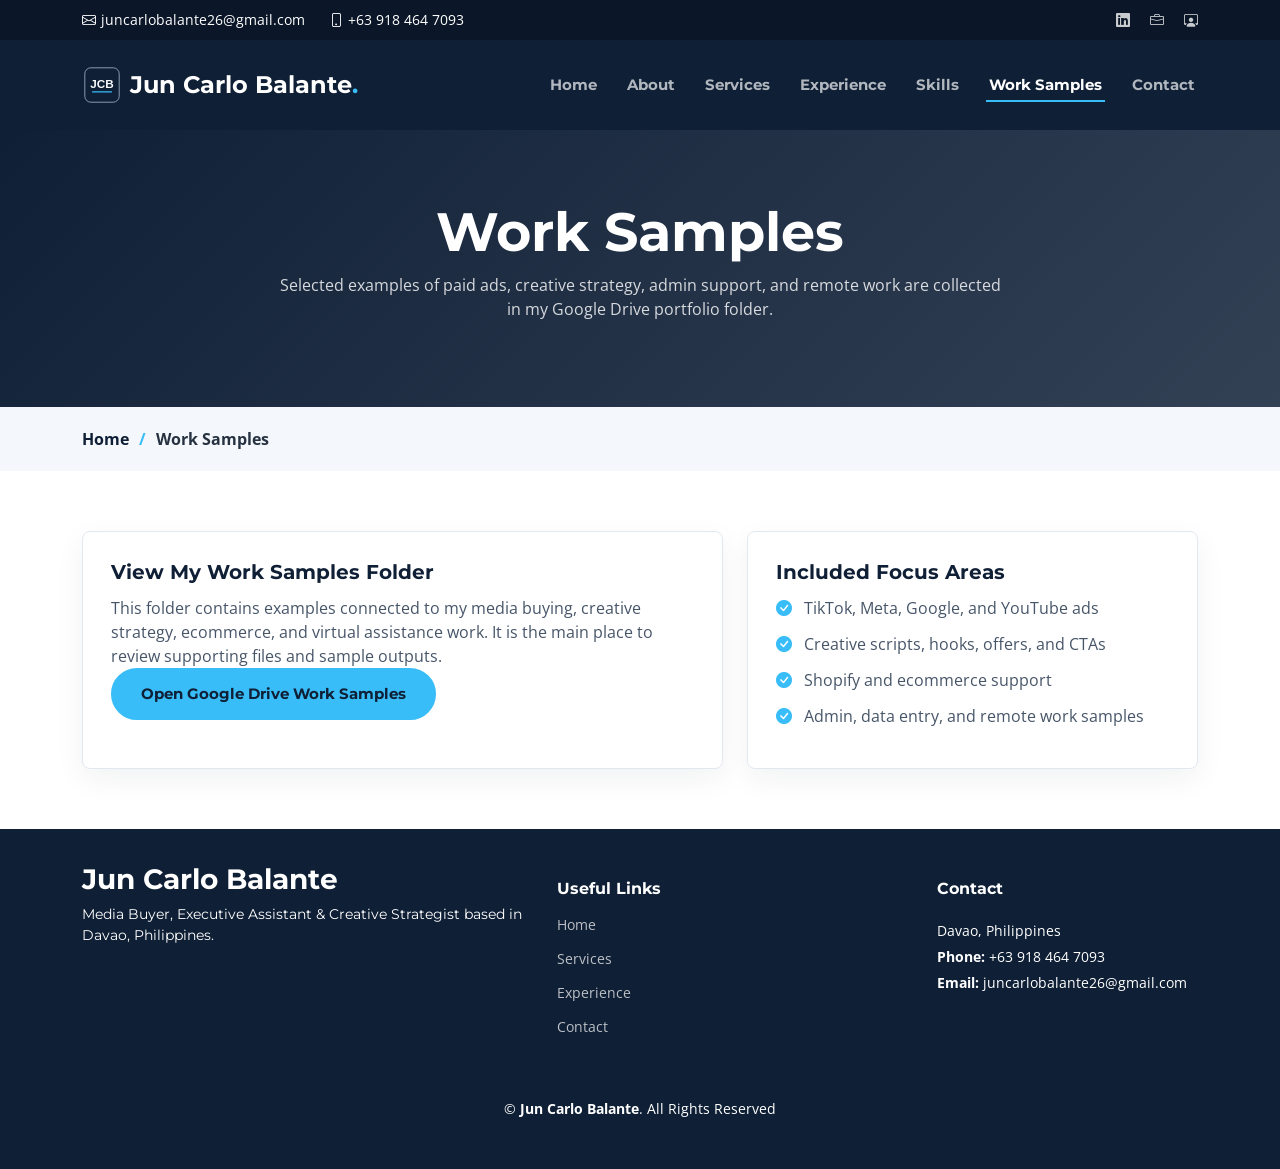
<file: ToniJPro/blog.html>
<!DOCTYPE html>
<html lang="en">

<head>
  <meta charset="utf-8">
  <meta content="width=device-width, initial-scale=1.0" name="viewport">

  <title>Work Samples | Jun Carlo Balante</title>
  <meta name="description" content="Work samples for Jun Carlo Balante, including paid ads, creative strategy, admin support, and remote work examples.">
  <meta name="keywords" content="Jun Carlo Balante work samples, media buyer portfolio, paid ads samples, creative strategy samples">

  <link href="assets/img/jcb-logo.svg" rel="icon">
  <link href="assets/img/jcb-logo.svg" rel="apple-touch-icon">

  <link rel="preconnect" href="https://fonts.googleapis.com">
  <link rel="preconnect" href="https://fonts.gstatic.com" crossorigin>
  <link href="https://fonts.googleapis.com/css2?family=Open+Sans:ital,wght@0,300;0,400;0,500;0,600;0,700;1,300;1,400;1,600;1,700&family=Montserrat:ital,wght@0,300;0,400;0,500;0,600;0,700;1,300;1,400;1,500;1,600;1,700&family=Raleway:ital,wght@0,300;0,400;0,500;0,600;0,700;1,300;1,400;1,500;1,600;1,700&display=swap" rel="stylesheet">

  <link href="assets/vendor/bootstrap/css/bootstrap.min.css" rel="stylesheet">
  <link href="assets/vendor/bootstrap-icons/bootstrap-icons.css" rel="stylesheet">
  <link href="assets/vendor/aos/aos.css" rel="stylesheet">
  <link href="assets/css/style.css" rel="stylesheet">
</head>

<body>
  <section id="topbar" class="topbar d-flex align-items-center">
    <div class="container d-flex justify-content-center justify-content-md-between">
      <div class="contact-info d-flex align-items-center">
        <i class="bi bi-envelope d-flex align-items-center"><a href="mailto:juncarlobalante26@gmail.com">juncarlobalante26@gmail.com</a></i>
        <i class="bi bi-phone d-flex align-items-center ms-4"><span>+63 918 464 7093</span></i>
      </div>
      <div class="social-links d-none d-md-flex align-items-center">
        <a href="https://www.linkedin.com/in/jun-carlo-balante-7434b42a0" target="_blank" aria-label="LinkedIn"><i class="bi bi-linkedin"></i></a>
        <a href="https://www.onlinejobs.ph/jobseekers/info/2444603" target="_blank" aria-label="OnlineJobsPH"><i class="bi bi-briefcase"></i></a>
        <a href="https://www.upwork.com/freelancers/~018c27fc00268b38a3?mp_source=share" target="_blank" aria-label="Upwork"><i class="bi bi-person-workspace"></i></a>
      </div>
    </div>
  </section>

  <header id="header" class="header d-flex align-items-center">
    <div class="container-fluid container-xl d-flex align-items-center justify-content-between">
      <a href="index.html" class="logo d-flex align-items-center">
        <img src="assets/img/jcb-logo.svg" alt="JCB logo">
        <h1>Jun Carlo Balante<span>.</span></h1>
      </a>
      <nav id="navbar" class="navbar">
        <ul>
          <li><a href="index.html#home">Home</a></li>
          <li><a href="index.html#about">About</a></li>
          <li><a href="index.html#services">Services</a></li>
          <li><a href="index.html#experience">Experience</a></li>
          <li><a href="index.html#skills">Skills</a></li>
          <li><a href="blog.html" class="active">Work Samples</a></li>
          <li><a href="index.html#contact">Contact</a></li>
        </ul>
      </nav>
      <i class="mobile-nav-toggle mobile-nav-show bi bi-list"></i>
      <i class="mobile-nav-toggle mobile-nav-hide d-none bi bi-x"></i>
    </div>
  </header>

  <main id="main">
    <div class="breadcrumbs">
      <div class="page-header d-flex align-items-center">
        <div class="container position-relative">
          <div class="row d-flex justify-content-center">
            <div class="col-lg-8 text-center">
              <h2>Work Samples</h2>
              <p>Selected examples of paid ads, creative strategy, admin support, and remote work are collected in my Google Drive portfolio folder.</p>
            </div>
          </div>
        </div>
      </div>
      <nav>
        <div class="container">
          <ol>
            <li><a href="index.html">Home</a></li>
            <li>Work Samples</li>
          </ol>
        </div>
      </nav>
    </div>

    <section class="work-samples">
      <div class="container" data-aos="fade-up">
        <div class="row gy-4 align-items-stretch">
          <div class="col-lg-7">
            <div class="work-sample-panel">
              <h3>View My Work Samples Folder</h3>
              <p>This folder contains examples connected to my media buying, creative strategy, ecommerce, and virtual assistance work. It is the main place to review supporting files and sample outputs.</p>
              <a class="portfolio-btn" href="https://drive.google.com/drive/folders/1F9d14aZCTphS4hRd1QknP4INu4ZbkJwv" target="_blank">Open Google Drive Work Samples</a>
            </div>
          </div>
          <div class="col-lg-5">
            <div class="work-sample-panel">
              <h3>Included Focus Areas</h3>
              <ul class="sample-list">
                <li><i class="bi bi-check-circle-fill"></i> TikTok, Meta, Google, and YouTube ads</li>
                <li><i class="bi bi-check-circle-fill"></i> Creative scripts, hooks, offers, and CTAs</li>
                <li><i class="bi bi-check-circle-fill"></i> Shopify and ecommerce support</li>
                <li><i class="bi bi-check-circle-fill"></i> Admin, data entry, and remote work samples</li>
              </ul>
            </div>
          </div>
        </div>
      </div>
    </section>
  </main>

  <footer id="footer" class="footer">
    <div class="container">
      <div class="row gy-4">
        <div class="col-lg-5 col-md-12 footer-info">
          <a href="index.html" class="logo d-flex align-items-center">
            <span>Jun Carlo Balante</span>
          </a>
          <p>Media Buyer, Executive Assistant & Creative Strategist based in Davao, Philippines.</p>
        </div>
        <div class="col-lg-4 col-md-6 footer-links">
          <h4>Useful Links</h4>
          <ul>
            <li><a href="index.html#home">Home</a></li>
            <li><a href="index.html#services">Services</a></li>
            <li><a href="index.html#experience">Experience</a></li>
            <li><a href="index.html#contact">Contact</a></li>
          </ul>
        </div>
        <div class="col-lg-3 col-md-6 footer-contact text-center text-md-start">
          <h4>Contact</h4>
          <p>
            Davao, Philippines<br>
            <strong>Phone:</strong> +63 918 464 7093<br>
            <strong>Email:</strong> juncarlobalante26@gmail.com<br>
          </p>
        </div>
      </div>
    </div>
    <div class="container mt-4">
      <div class="copyright">
        &copy; <strong><span>Jun Carlo Balante</span></strong>. All Rights Reserved
      </div>
    </div>
  </footer>

  <a href="#" class="scroll-top d-flex align-items-center justify-content-center"><i class="bi bi-arrow-up-short"></i></a>
  <div id="preloader"></div>

  <script src="assets/vendor/bootstrap/js/bootstrap.bundle.min.js"></script>
  <script src="assets/vendor/aos/aos.js"></script>
  <script src="assets/js/main.js"></script>
</body>

</html>
</file>
<file: ToniJPro/assets/css/style.css>
:root {
  --font-default: "Open Sans", system-ui, -apple-system, "Segoe UI", sans-serif;
  --font-primary: "Montserrat", sans-serif;
  --color-default: #263241;
  --color-primary: #0f1f35;
  --color-primary-dark: #0b1728;
  --color-secondary: #38bdf8;
  --color-muted: #64748b;
  --color-soft: #f4f7fb;
  scroll-behavior: smooth;
}

body {
  color: var(--color-default);
  font-family: var(--font-default);
}

a {
  color: var(--color-primary);
  text-decoration: none;
}

a:hover {
  color: #1d75a8;
  text-decoration: none;
}

h1,
h2,
h3,
h4,
h5,
h6 {
  font-family: var(--font-primary);
}

section {
  overflow: hidden;
  padding: 60px 0;
  scroll-margin-top: 70px;
}

.sections-bg {
  background-color: var(--color-soft);
}

.section-header {
  padding-bottom: 60px;
  text-align: center;
}

.section-header h2 {
  font-size: 32px;
  font-weight: 700;
  margin-bottom: 20px;
  padding-bottom: 20px;
  position: relative;
}

.section-header h2:after {
  background: var(--color-secondary);
  bottom: 0;
  content: "";
  display: block;
  height: 3px;
  left: 0;
  margin: auto;
  position: absolute;
  right: 0;
  width: 50px;
}

.section-header p {
  color: var(--color-muted);
  margin-bottom: 0;
}

.topbar {
  background: var(--color-primary-dark);
  color: #fff;
  font-size: 14px;
  height: 40px;
  padding: 0;
}

.topbar .contact-info i {
  color: #fff;
  font-style: normal;
  line-height: 0;
}

.topbar .contact-info i a,
.topbar .contact-info i span {
  color: #fff;
  padding-left: 5px;
}

.topbar .social-links a {
  color: rgba(255, 255, 255, 0.78);
  line-height: 0;
  margin-left: 20px;
  transition: 0.3s;
}

.topbar .social-links a:hover {
  color: #fff;
}

.header {
  align-items: center;
  background-color: var(--color-primary);
  display: flex;
  height: 90px;
  transition: all 0.5s;
  z-index: 997;
}

.header.sticked {
  box-shadow: 0 2px 20px rgba(0, 0, 0, 0.1);
  height: 70px;
  left: 0;
  position: fixed;
  right: 0;
  top: 0;
}

.header .logo img {
  margin-right: 8px;
  max-height: 40px;
}

.header .logo h1 {
  color: #fff;
  font-size: 24px;
  font-weight: 700;
  letter-spacing: 0;
  margin: 0;
}

.header .logo h1 span,
.footer .footer-info .logo span {
  color: var(--color-secondary);
}

.sticked-header-offset {
  margin-top: 70px;
}

@media (min-width: 1280px) {
  .navbar {
    padding: 0;
  }

  .navbar ul {
    align-items: center;
    display: flex;
    list-style: none;
    margin: 0;
    padding: 0;
  }

  .navbar li {
    padding: 10px 0 10px 24px;
    position: relative;
    white-space: nowrap;
  }

  .navbar a,
  .navbar a:focus {
    align-items: center;
    color: rgba(255, 255, 255, 0.68);
    display: flex;
    font-family: var(--font-primary);
    font-size: 15px;
    font-weight: 700;
    justify-content: space-between;
    padding: 0 3px;
    position: relative;
    transition: 0.3s;
  }

  .navbar > ul > li > a:before {
    background-color: var(--color-secondary);
    bottom: -6px;
    content: "";
    height: 2px;
    left: 0;
    position: absolute;
    transition: all 0.3s ease-in-out;
    visibility: hidden;
    width: 0;
  }

  .navbar a:hover:before,
  .navbar li:hover > a:before,
  .navbar .active:before {
    visibility: visible;
    width: 100%;
  }

  .navbar a:hover,
  .navbar .active,
  .navbar li:hover > a {
    color: #fff;
  }

  .mobile-nav-show,
  .mobile-nav-hide {
    display: none;
  }
}

@media (max-width: 1279px) {
  .navbar {
    bottom: 0;
    max-width: 400px;
    position: fixed;
    right: -100%;
    top: 0;
    transition: 0.3s;
    width: 100%;
    z-index: 9997;
  }

  .navbar ul {
    background: var(--color-primary-dark);
    inset: 0;
    list-style: none;
    margin: 0;
    overflow-y: auto;
    padding: 64px 0 10px;
    position: absolute;
    z-index: 9998;
  }

  .navbar a,
  .navbar a:focus {
    color: rgba(255, 255, 255, 0.75);
    display: flex;
    font-family: var(--font-primary);
    font-size: 15px;
    font-weight: 700;
    justify-content: space-between;
    padding: 12px 22px;
  }

  .navbar a:hover,
  .navbar .active {
    color: #fff;
  }

  .mobile-nav-show {
    color: rgba(255, 255, 255, 0.7);
    cursor: pointer;
    font-size: 28px;
    line-height: 0;
    margin-right: 10px;
    z-index: 9999;
  }

  .mobile-nav-hide {
    color: #fff;
    cursor: pointer;
    font-size: 32px;
    line-height: 0;
    position: fixed;
    right: 20px;
    top: 20px;
    z-index: 9999;
  }

  .mobile-nav-active {
    overflow: hidden;
  }

  .mobile-nav-active .navbar {
    right: 0;
  }

  .mobile-nav-active .navbar:before {
    background: rgba(0, 0, 0, 0.78);
    content: "";
    inset: 0;
    position: fixed;
    z-index: 9996;
  }
}

.hero {
  background: linear-gradient(135deg, #0f1f35 0%, #182f4e 56%, #334155 100%);
  padding: 60px 0 0;
  position: relative;
  width: 100%;
}

.hero h2 {
  color: #fff;
  font-size: 48px;
  font-weight: 800;
  line-height: 1.05;
  margin-bottom: 20px;
}

.hero p {
  color: rgba(248, 250, 252, 0.78);
  font-weight: 400;
  margin-bottom: 30px;
}

.hero .hero-eyebrow {
  color: #bae6fd;
  font-weight: 700;
  margin-bottom: 12px;
}

.hero .btn-get-started,
.portfolio-btn {
  background: var(--color-secondary);
  border: 2px solid var(--color-secondary);
  border-radius: 50px;
  color: var(--color-primary);
  display: inline-block;
  font-family: var(--font-primary);
  font-size: 15px;
  font-weight: 700;
  padding: 13px 28px;
  transition: 0.3s;
}

.hero .btn-get-started:hover,
.portfolio-btn:hover {
  background: #f8fafc;
  border-color: #f8fafc;
  color: var(--color-primary);
}

.portfolio-btn-outline {
  background: transparent;
  border-color: #8fa3b8;
  color: var(--color-primary);
}

.portfolio-btn-outline:hover {
  background: var(--color-primary);
  border-color: var(--color-primary);
  color: #fff;
}

.hero .btn-watch-video {
  color: #fff;
  font-size: 16px;
  font-weight: 700;
  transition: 0.5s;
}

.hero .btn-watch-video i {
  color: var(--color-secondary);
  font-size: 30px;
  line-height: 0;
  margin-right: 8px;
}

.profile-photo {
  border: 8px solid rgba(255, 255, 255, 0.16);
  border-radius: 24px;
  box-shadow: 0 28px 80px rgba(0, 0, 0, 0.28);
  max-height: 560px;
  object-fit: cover;
}

.hero .icon-boxes {
  padding-bottom: 60px;
}

@media (min-width: 1200px) {
  .hero .icon-boxes:before {
    background-color: #fff;
    bottom: 0;
    content: "";
    height: calc(50% + 20px);
    left: 0;
    position: absolute;
    right: 0;
  }
}

.hero .icon-box {
  background: #172a45;
  border: 1px solid rgba(255, 255, 255, 0.08);
  border-radius: 8px;
  box-shadow: 0 0 29px rgba(0, 0, 0, 0.08);
  height: 100%;
  overflow: hidden;
  padding: 54px 28px;
  position: relative;
  text-align: center;
  transition: all 0.3s ease-in-out;
  width: 100%;
  z-index: 1;
}

.hero .icon-box .title {
  font-size: 22px;
  font-weight: 700;
  margin-bottom: 0;
}

.hero .icon-box .title a,
.hero .icon-box .icon {
  color: #bae6fd;
}

.hero .icon-box .icon {
  display: inline-block;
  font-size: 44px;
  line-height: 1;
  margin-bottom: 18px;
}

.hero .icon-box:hover {
  background: var(--color-primary-dark);
}

.about h3 {
  color: var(--color-primary);
  font-size: 28px;
  font-weight: 700;
  margin-bottom: 20px;
}

.about .content ul {
  list-style: none;
  padding: 0;
}

.about .content ul li {
  padding: 0 0 10px 30px;
  position: relative;
}

.about .content ul i {
  color: var(--color-secondary);
  font-size: 20px;
  left: 0;
  position: absolute;
  top: -3px;
}

.services {
  padding: 60px 0;
}

.services .service-item {
  background: #fff;
  border: 1px solid #e2e8f0;
  border-radius: 8px;
  height: 100%;
  padding: 40px;
}

.services .service-item .icon {
  height: 48px;
  margin-bottom: 50px;
  position: relative;
  width: 48px;
}

.services .service-item .icon i {
  color: var(--color-default);
  font-size: 56px;
  position: relative;
  transition: 0.3s;
  z-index: 2;
}

.services .service-item .icon:before {
  background: #dbeafe;
  border-radius: 50px;
  content: "";
  height: 100%;
  position: absolute;
  right: -20px;
  top: 10px;
  transition: 0.3s;
  width: 100%;
  z-index: 1;
}

.services .service-item h3 {
  border-bottom: 4px solid #e2e8f0;
  color: var(--color-default);
  display: inline-block;
  font-size: 22px;
  font-weight: 700;
  margin: 0 0 20px;
  padding-bottom: 8px;
  transition: 0.3s;
}

.services .service-item p {
  font-size: 14px;
  line-height: 24px;
  margin-bottom: 0;
}

.services .service-item:hover .icon:before {
  background: #bae6fd;
}

.services .service-item:hover h3 {
  border-color: var(--color-secondary);
}

.service-sample-card {
  cursor: pointer;
  display: flex;
  flex-direction: column;
  outline: none;
}

.service-sample-card:focus-visible {
  box-shadow: 0 0 0 4px rgba(56, 189, 248, 0.32);
}

.service-sample-preview {
  align-items: center;
  aspect-ratio: 16 / 10;
  background: linear-gradient(135deg, #e2e8f0, #f8fafc);
  border: 1px solid #dbe5ef;
  border-radius: 8px;
  display: flex;
  justify-content: center;
  margin: -18px 0 22px;
  overflow: hidden;
  position: relative;
  width: 100%;
}

.service-sample-preview img {
  display: block;
  height: 100%;
  object-fit: cover;
  width: 100%;
}

.service-sample-preview img.is-missing {
  display: none;
}

.sample-placeholder {
  color: var(--color-muted);
  display: none;
  font-size: 12px;
  font-weight: 700;
  line-height: 1.4;
  padding: 16px;
  text-align: center;
  word-break: break-word;
}

.service-sample-preview img.is-missing + .sample-placeholder {
  display: block;
}

.sample-link {
  color: var(--color-primary);
  display: inline-flex;
  font-family: var(--font-primary);
  font-size: 14px;
  font-weight: 700;
  gap: 8px;
  margin-top: auto;
  padding-top: 18px;
}

.experience {
  padding: 60px 0;
}

.experience-item,
.contact-panel,
.work-sample-panel {
  background: #fff;
  border: 1px solid #e2e8f0;
  border-radius: 8px;
  box-shadow: 0 10px 30px rgba(15, 31, 53, 0.06);
  height: 100%;
  padding: 28px;
}

.experience-item h3,
.contact-panel h3,
.work-sample-panel h3 {
  color: var(--color-primary);
  font-size: 20px;
  font-weight: 700;
  margin-bottom: 12px;
}

.experience-item p,
.contact-panel p,
.work-sample-panel p {
  color: #475569;
  margin-bottom: 0;
}

.skill-list {
  display: flex;
  flex-wrap: wrap;
  gap: 12px;
  justify-content: center;
}

.skill-list span {
  background: #fff;
  border: 1px solid #dbe5ef;
  border-radius: 50px;
  color: var(--color-primary);
  font-weight: 700;
  padding: 10px 16px;
}

.contact .info-container {
  background-color: var(--color-primary);
  border-radius: 8px;
  box-shadow: 0 2px 25px rgba(0, 0, 0, 0.1);
  height: 100%;
  padding: 20px;
}

.contact .info-item {
  background-color: #172a45;
  border-radius: 8px;
  color: #fff;
  margin-bottom: 20px;
  padding: 20px;
  width: 100%;
}

.contact .info-item:last-child {
  margin-bottom: 0;
}

.contact .info-item i {
  align-items: center;
  background-color: rgba(56, 189, 248, 0.16);
  border-radius: 50px;
  color: var(--color-secondary);
  display: flex;
  flex-shrink: 0;
  font-size: 20px;
  height: 44px;
  justify-content: center;
  margin-right: 15px;
  width: 44px;
}

.contact .info-item h4 {
  font-size: 20px;
  font-weight: 700;
  margin-bottom: 5px;
  padding: 0;
}

.contact .info-item a,
.contact .info-item p {
  color: #e2e8f0;
  font-size: 14px;
  margin-bottom: 0;
  padding: 0;
}

.contact-panel {
  align-content: center;
  min-height: 100%;
}

.breadcrumbs .page-header {
  background: linear-gradient(135deg, #0f1f35 0%, #334155 100%);
  min-height: 20vh;
  padding: 70px 0;
  position: relative;
}

.breadcrumbs .page-header h2 {
  color: #fff;
  font-size: 54px;
  font-weight: 700;
}

.breadcrumbs .page-header p {
  color: rgba(255, 255, 255, 0.82);
}

.breadcrumbs nav {
  background-color: var(--color-soft);
  padding: 20px 0;
}

.breadcrumbs nav ol {
  color: var(--color-default);
  display: flex;
  flex-wrap: wrap;
  font-size: 16px;
  font-weight: 700;
  list-style: none;
  margin: 0;
  padding: 0;
}

.breadcrumbs nav ol li + li {
  padding-left: 10px;
}

.breadcrumbs nav ol li + li::before {
  color: var(--color-secondary);
  content: "/";
  display: inline-block;
  padding-right: 10px;
}

.work-samples {
  padding: 60px 0;
}

.sample-list {
  list-style: none;
  margin: 0;
  padding: 0;
}

.sample-list li {
  color: #475569;
  margin-bottom: 12px;
}

.sample-list i {
  color: var(--color-secondary);
  margin-right: 8px;
}

.sample-lightbox {
  align-items: center;
  background: rgba(2, 6, 23, 0.86);
  display: flex;
  inset: 0;
  justify-content: center;
  opacity: 0;
  padding: 24px;
  pointer-events: none;
  position: fixed;
  transition: opacity 0.2s ease;
  z-index: 100000;
}

.sample-lightbox.is-open {
  opacity: 1;
  pointer-events: auto;
}

.sample-lightbox__dialog {
  background: var(--color-primary);
  border: 1px solid rgba(255, 255, 255, 0.14);
  border-radius: 10px;
  box-shadow: 0 24px 90px rgba(0, 0, 0, 0.44);
  color: #fff;
  max-height: calc(100vh - 48px);
  max-width: min(1040px, calc(100vw - 32px));
  overflow: auto;
  padding: 22px;
  position: relative;
  width: 100%;
}

.sample-lightbox__dialog h3 {
  color: #fff;
  font-size: 20px;
  margin: 0 56px 18px 0;
}

.sample-lightbox__close {
  align-items: center;
  background: rgba(255, 255, 255, 0.12);
  border: 1px solid rgba(255, 255, 255, 0.2);
  border-radius: 50%;
  color: #fff;
  cursor: pointer;
  display: flex;
  font-size: 30px;
  height: 44px;
  justify-content: center;
  line-height: 1;
  position: absolute;
  right: 18px;
  top: 16px;
  transition: 0.2s;
  width: 44px;
}

.sample-lightbox__close:hover {
  background: var(--color-secondary);
  color: var(--color-primary);
}

.sample-lightbox__media {
  align-items: center;
  background: #020617;
  border-radius: 8px;
  display: flex;
  justify-content: center;
  min-height: min(58vh, 520px);
  overflow: hidden;
}

.sample-lightbox__media img {
  display: block;
  max-height: calc(100vh - 180px);
  max-width: 100%;
  object-fit: contain;
  width: auto;
}

.sample-lightbox__media img.is-missing {
  display: none;
}

.sample-lightbox__fallback {
  color: #cbd5e1;
  display: none;
  font-weight: 700;
  margin: 0;
  max-width: 620px;
  padding: 28px;
  text-align: center;
}

.sample-lightbox__fallback.is-visible {
  display: block;
}

body.sample-lightbox-open {
  overflow: hidden;
}

.scroll-top {
  align-items: center;
  background: var(--color-secondary);
  border-radius: 50px;
  bottom: -15px;
  display: flex;
  height: 44px;
  justify-content: center;
  opacity: 0;
  position: fixed;
  right: 15px;
  transition: all 0.4s;
  visibility: hidden;
  width: 44px;
  z-index: 99999;
}

.scroll-top i {
  color: #fff;
  font-size: 24px;
  line-height: 0;
}

.scroll-top.active {
  bottom: 15px;
  opacity: 1;
  visibility: visible;
}

#preloader {
  background: #fff;
  inset: 0;
  overflow: hidden;
  position: fixed;
  transition: all 0.6s ease-out;
  z-index: 999999;
}

#preloader:before {
  animation: animate-preloader 1.5s linear infinite;
  border: 6px solid #fff;
  border-color: var(--color-primary) transparent var(--color-primary) transparent;
  border-radius: 50%;
  content: "";
  height: 60px;
  left: calc(50% - 30px);
  position: fixed;
  top: calc(50% - 30px);
  width: 60px;
}

@keyframes animate-preloader {
  0% {
    transform: rotate(0deg);
  }

  100% {
    transform: rotate(360deg);
  }
}

.footer {
  background-color: var(--color-primary);
  color: #fff;
  font-size: 14px;
  padding: 50px 0;
}

.footer .footer-info .logo {
  line-height: 0;
  margin-bottom: 25px;
}

.footer .footer-info .logo span {
  color: #fff;
  font-family: var(--font-primary);
  font-size: 28px;
  font-weight: 700;
}

.footer .footer-info p {
  font-family: var(--font-primary);
  font-size: 14px;
}

.footer .social-links a {
  align-items: center;
  border: 1px solid rgba(255, 255, 255, 0.2);
  border-radius: 50%;
  color: rgba(255, 255, 255, 0.72);
  display: flex;
  font-size: 16px;
  height: 40px;
  justify-content: center;
  margin-right: 10px;
  transition: 0.3s;
  width: 40px;
}

.footer .social-links a:hover {
  border-color: #fff;
  color: #fff;
}

.footer h4 {
  font-size: 16px;
  font-weight: 700;
  padding-bottom: 12px;
  position: relative;
}

.footer .footer-links {
  margin-bottom: 30px;
}

.footer .footer-links ul {
  list-style: none;
  margin: 0;
  padding: 0;
}

.footer .footer-links ul li {
  align-items: center;
  display: flex;
  padding: 10px 0;
}

.footer .footer-links ul li:first-child {
  padding-top: 0;
}

.footer .footer-links ul a {
  color: rgba(255, 255, 255, 0.72);
  display: inline-block;
  line-height: 1;
  transition: 0.3s;
}

.footer .footer-links ul a:hover {
  color: #fff;
}

.footer .footer-contact p {
  line-height: 26px;
}

.footer .copyright {
  text-align: center;
}

@media (max-width: 640px) {
  .hero h2 {
    font-size: 36px;
  }

  .hero .btn-get-started,
  .hero .btn-watch-video {
    font-size: 14px;
  }

  .breadcrumbs .page-header h2 {
    font-size: 38px;
  }
}

@media (max-width: 575px) {
  .topbar {
    height: auto;
    padding: 8px 0;
  }

  .topbar .contact-info {
    flex-direction: column;
    gap: 8px;
  }

  .topbar .contact-info .ms-4 {
    margin-left: 0 !important;
  }

  .header .logo h1 {
    font-size: 18px;
  }

  .profile-photo {
    max-height: 420px;
  }
}

@media screen and (max-width: 768px) {
  [data-aos-delay] {
    transition-delay: 0 !important;
  }
}
</file>
